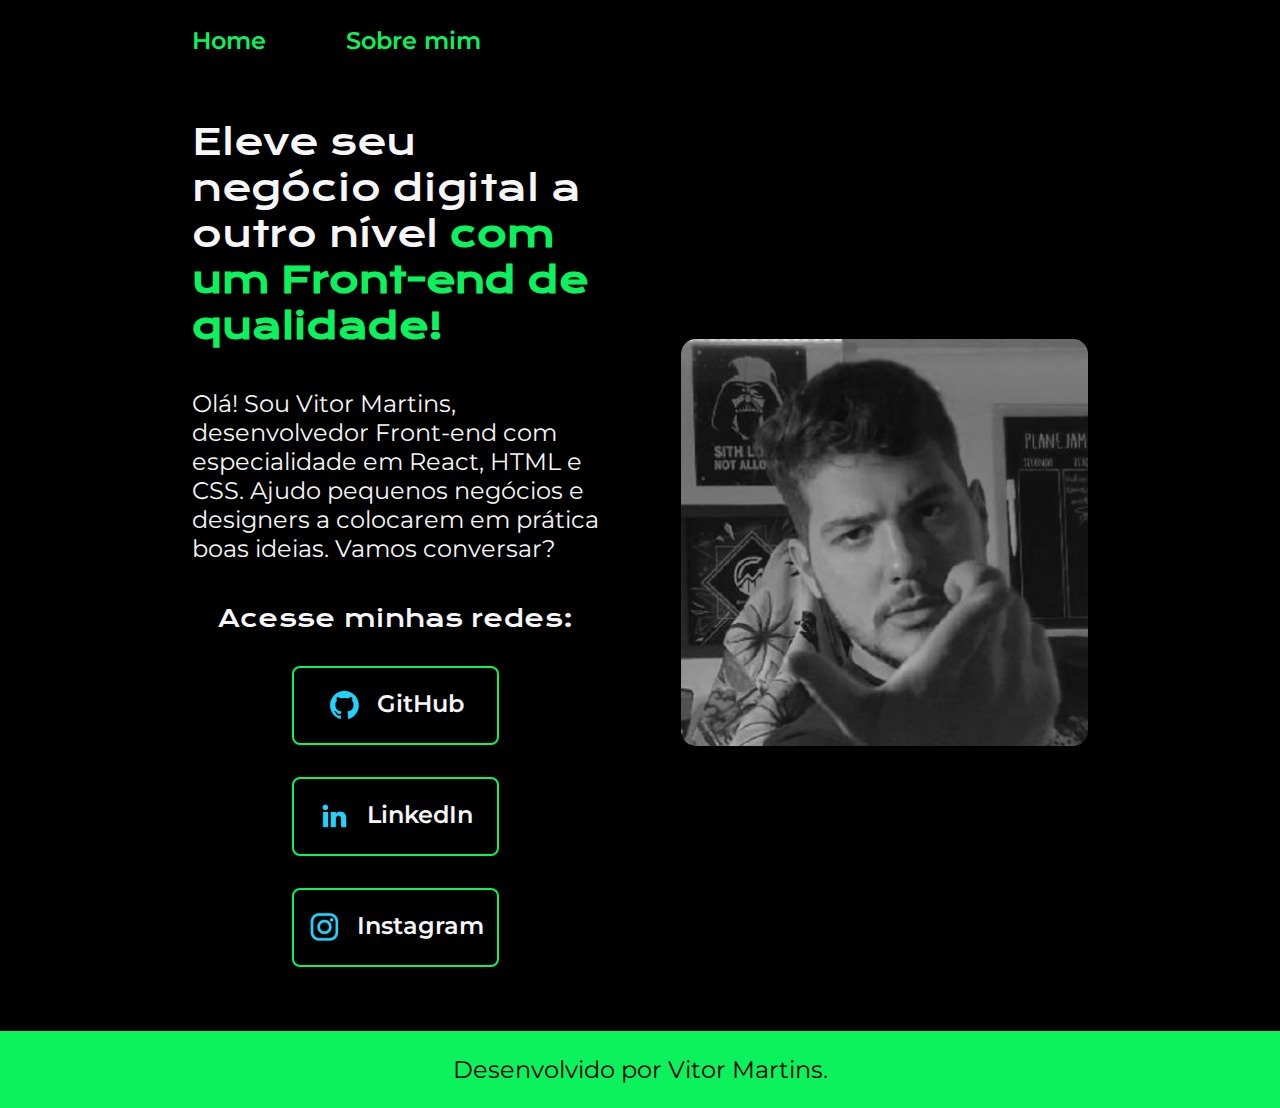
<file: index.html>
<!DOCTYPE html>
<html lang="pt-BR">
<head>
    <meta charset="UTF-8">
    <meta http-equiv="X-UA-Compatible" content="IE=edge">
    <meta name="viewport" content="width=device-width, initial-scale=1.0">
    <title>Portfólio</title>
    <link rel="stylesheet" href="./src/style/style.css">
    <link rel="shortcut icon" href="../../../alura.ico" type="image/x-icon">
</head>
<body>
    <header class="cabecalho">
        <nav class="cabecalho__menu">
            <a href="index.html" rel="next" class="cabecalho__menu__link">Home</a>

            <a href="about.html" rel="next" class="cabecalho__menu__link">Sobre mim</a>
        </nav>
    </header>

    <main class="apresentacao">
        <section class="apresentacao__conteudo">
            <h1 class="apresentacao__conteudo__titulo">Eleve seu negócio digital a outro nível <strong class="titulo-destaque">com um Front-end de qualidade!</strong></h1>

            <p class="apresentacao__conteudo__texto">Olá! Sou Vitor Martins, desenvolvedor Front-end com especialidade em <span class="apresentacao__conteudo__texto--destaque">React, HTML e CSS</span>. Ajudo pequenos negócios e designers a colocarem em prática boas ideias. Vamos conversar?</p>

            <div class="apresentacao__links">
                <h2 class="apresentacao__links__subtitulo">Acesse minhas redes:</h2>

                <a href="https://github.com/Viti-Martins" target="_blank" rel="external" title="Página do GitHub de Vitor Martins" class="apresentacao__links__navegacao">
                    <img src="./src/assets/github.png" alt="ícone do GitHub">
                    GitHub
                </a>

                <a href="https://www.linkedin.com/in/vitor-martins-81bbaa188/" target="_blank" rel="external" title="Página do LinkedIn de Vitor Martins" class="apresentacao__links__navegacao">
                    <img src="./src/assets/linkedin.png" alt="ícone do LinkedIn">
                    LinkedIn
                </a>

                <a href="https://www.instagram.com/viti.martins/?hl=pt-br" target="_blank" rel="external" title="Página do Instagram de Vitor Martins" class="apresentacao__links__navegacao">
                    <img src="./src/assets/instagram.png" alt="ícone do Instagram">
                    Instagram
                </a>
            </div>
        </section>

        <img src="./src/assets/perfil-vitor.png" alt="Foto de perfil do Vitor Martins" class="apresentacao__imagem">
    </main>

    <footer class="rodape">
        Desenvolvido por Vitor Martins.
    </footer>
</body>
</html>
</file>
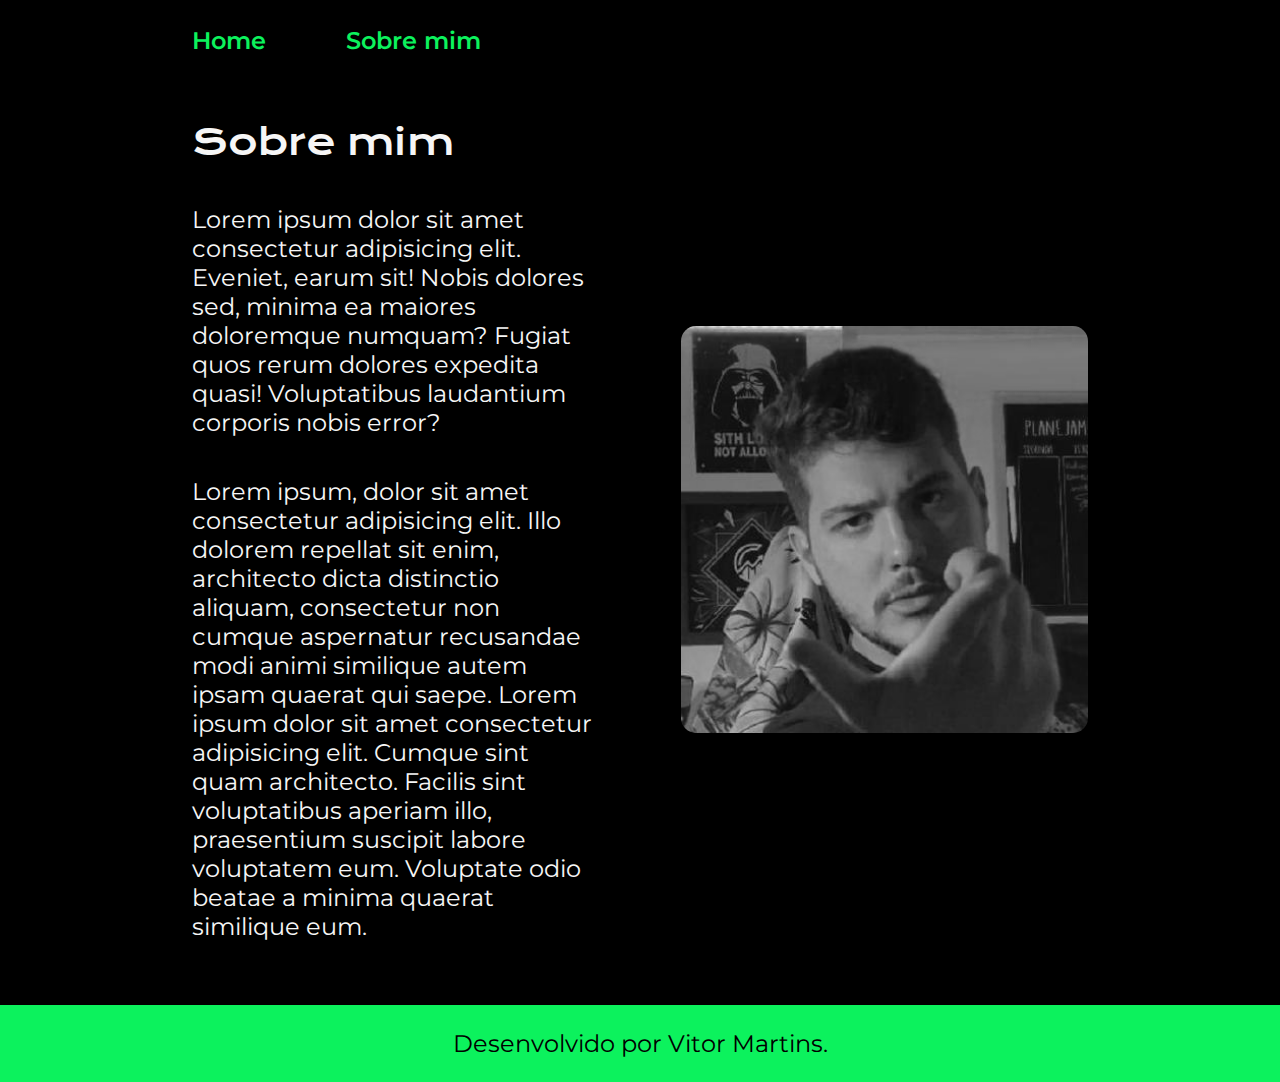
<file: about.html>
<!DOCTYPE html>
<html lang="pt-BR">
<head>
    <meta charset="UTF-8">
    <meta http-equiv="X-UA-Compatible" content="IE=edge">
    <meta name="viewport" content="width=device-width, initial-scale=1.0">
    <title>Sobre mim</title>
    <link rel="stylesheet" href="./src/style/style.css">
    <link rel="shortcut icon" href="../../../alura.ico" type="image/x-icon">
</head>
<body>
    <header class="cabecalho">
        <nav class="cabecalho__menu">
            <a href="index.html" rel="next" class="cabecalho__menu__link">Home</a>

            <a href="about.html" rel="next" class="cabecalho__menu__link">Sobre mim</a>
        </nav>
    </header>

    <main class="apresentacao">
        <section class="apresentacao__conteudo">
            <h1 class="apresentacao__conteudo__titulo">Sobre mim</h1>

            <p class="apresentacao__conteudo__texto">Lorem ipsum dolor sit amet consectetur adipisicing elit. Eveniet, earum sit! Nobis dolores sed, minima ea maiores doloremque numquam? Fugiat quos rerum dolores expedita quasi! Voluptatibus laudantium corporis nobis error?</p>

            <p class="apresentacao__conteudo__texto">Lorem ipsum, dolor sit amet consectetur adipisicing elit. Illo dolorem repellat sit enim, architecto dicta distinctio aliquam, consectetur non cumque aspernatur recusandae modi animi similique autem ipsam quaerat qui saepe. Lorem ipsum dolor sit amet consectetur adipisicing elit. Cumque sint quam architecto. Facilis sint voluptatibus aperiam illo, praesentium suscipit labore voluptatem eum. Voluptate odio beatae a minima quaerat similique eum.</p>
        </section>

        <img src="./src/assets/perfil-vitor.png" alt="Foto de perfil do Vitor Martins" class="apresentacao__imagem">
    </main>

    <footer class="rodape">
        Desenvolvido por Vitor Martins.
    </footer>
</body>
</html>
</file>
<file: src/style/style.css>
@charset "UTF-8";

/* Fonte Krona One */
@import url('https://fonts.googleapis.com/css2?family=Krona+One&display=swap'); 

/* Fonte Montserra */
@import url('https://fonts.googleapis.com/css2?family=Montserrat:wght@400;600&display=swap');

/* Variáveis - Cores e Fonts */
:root {
    --cor-primaria: #000000;
    --cor-secundaria: #f6f6f6;
    --cor-terciaria: #0CF25D;
    --cor-hover: #272727;

    --fonte-primaria: 'Krona One', sans-serif;
    --fonte-secundaria: 'Montserrat', sans-serif;
}

/* Rest CSS */
* { 
    margin: 0;
    padding: 0;
}

body {
    box-sizing: border-box;
    background-color: var(--cor-primaria);
    color: var(--cor-secundaria);
}

.cabecalho {
    padding: 2% 0% 0% 15%;
}

.cabecalho__menu {
    display: flex;
    gap: 80px;
}

.cabecalho__menu__link {
    font-family: var(--fonte-secundaria);
    font-size: 1.5rem;
    font-weight: 600;
    color: var(--cor-terciaria);
    text-decoration: none;
}

.apresentacao {
    padding: 5% 15%;
    display: flex;
    align-items: center;
    justify-content: space-between;
    gap: 82px;
}

.apresentacao__conteudo {
    width: 50%;
    display: flex;
    flex-direction: column;
    gap: 40px;
}

.apresentacao__conteudo__titulo {
    font-size: 2.25rem;
    font-family: var(--fonte-primaria);
    font-weight: 400;
}

.titulo-destaque {
    color: var(--cor-terciaria);
}

.apresentacao__conteudo__texto {
    font-size: 1.5rem;
    font-family: var(--fonte-secundaria);
}

.apresentacao__conteudo__texto--destaque:hover {
    color: var(--cor-terciaria);
    font-weight: bold;
}

.apresentacao__links {
    display: flex;
    flex-direction: column;
    justify-content: space-between;
    align-items: center;
    gap: 32px;
}

.apresentacao__links__subtitulo{
    font-family: var(--fonte-primaria);
    font-weight: 400;
    font-size: 1.5rem;
}

.apresentacao__links__navegacao {
    display: flex;
    justify-content: center;
    gap: 16px;
    width: 50%;
    text-align: center;
    border: 2px solid var(--cor-terciaria);
    border-radius: 8px;
    font-size: 1.5rem;
    padding: 21.5px 0;
    color: var(--cor-secundaria);
    text-decoration: none;
    font-family: var(--fonte-secundaria);
    font-weight: 600;
}

.apresentacao__links__navegacao:hover {
    background-color: var(--cor-hover);
}

.apresentacao__imagem {
    border-radius: 15px;
    width: 50%;
}

.rodape {
    color: var(--cor-primaria);
    background-color: var(--cor-terciaria);
    padding: 24px;
    text-align: center;
    font-family: var(--fonte-secundaria);
    font-size: 1.5rem;
    font-weight: 400;
}

/* Media Query */
/* max-width -> de 0px ao valor determinado, aplicará-se tal regra */
/* min-width -> do valor determinado em diante, aplicará-se tal regra */
@media (max-width: 1200px) {

    .cabecalho {
        padding: 10%;
    }

    .cabecalho__menu {
        justify-content: center;
    }
    
    .apresentacao {
        flex-direction: column-reverse;
        padding: 5%;
    }

    .apresentacao__conteudo {
        width: auto;
    }
}
</file>
